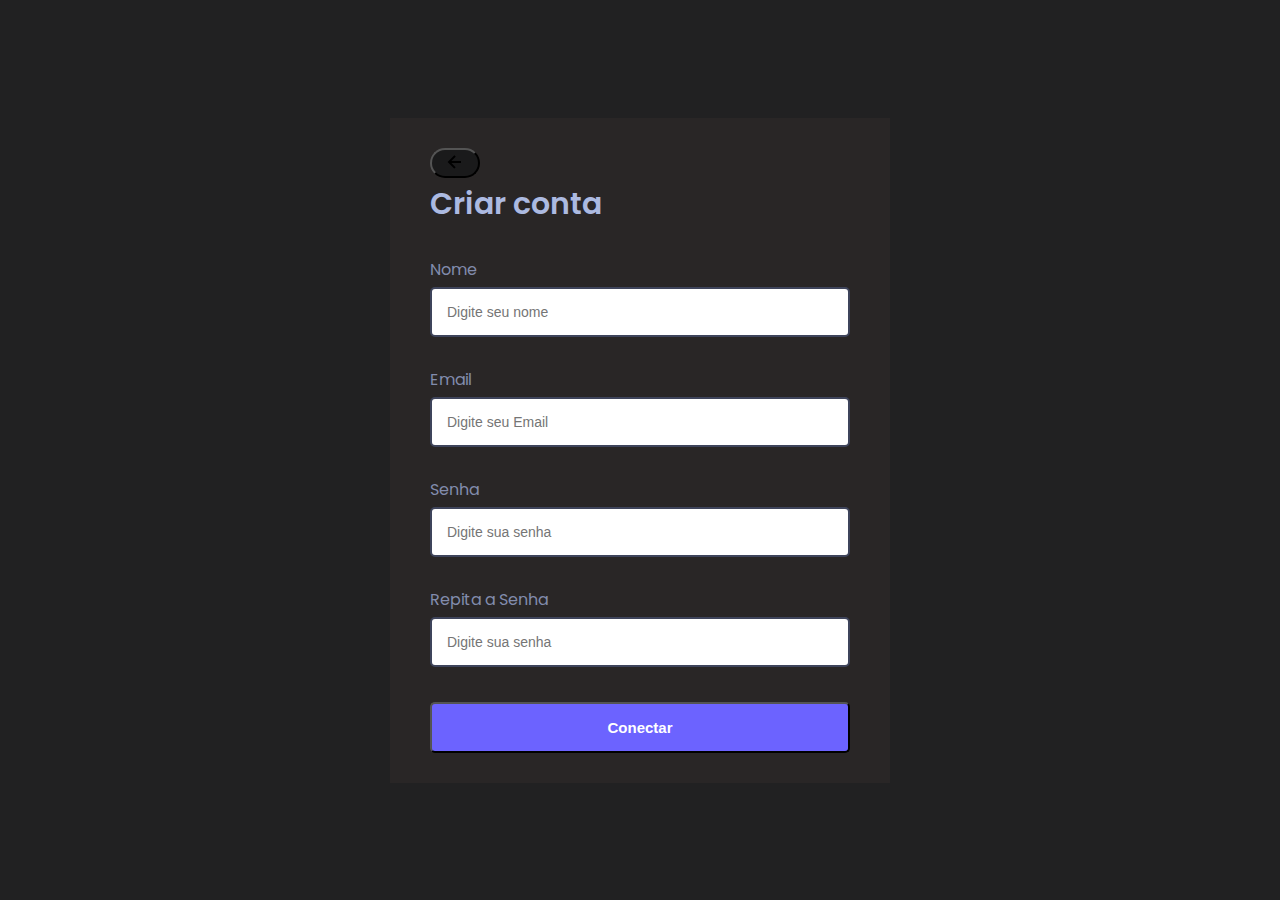
<file: index.html>
<!DOCTYPE html>
<html>
<head>
    <meta charset='utf-8'>
    <meta http-equiv='X-UA-Compatible' content='IE=edge'>
    <title>Web_Code</title>
    <meta name='viewport' content='width=device-width, initial-scale=1'>
    <link rel='stylesheet' type='text/css' media='screen' href='./components/css/style.css'>
    <script src='./components/js/main.js' defer></script>

    
</head>
<body>

    <div class="conteiner">

        <div class="header">
            <button class="pagePrincipal"><a href="./components/page/index2.html"><img src="./images/left-arrow-alt-regular-24.png" alt=" "></a></button>

            <h2>Criar conta</h2>
        </div>

        <form class="form" id="form">

            <div class="form-control">
                <label for="username">Nome</label>
                <input type="text" id="username" placeholder="Digite seu nome">
                <i><img class="img_sucess" src="./images/success-icon.svg"></i>
                <i><img class="img_error" src="./images/error-icon.svg"></i>

                <small>Error message</small>
            </div>

            <div class="form-control">
                <label for="email">Email</label>
                <input type="email" id="email" placeholder="Digite seu Email">
                <i><img class="img_sucess" src="./images/success-icon.svg"></i>
                <i><img class="img_error" src="./images/error-icon.svg"></i>

                <small>Error message</small>
            </div>

            <div class="form-control">
                <label for="password">Senha</label>
                <input type="password" id="password" placeholder="Digite sua senha">
                <i><img class="img_sucess" src="./images/success-icon.svg"></i>
                <i><img class="img_error" src="./images/error-icon.svg"></i>

                <small>Error message</small>
            </div>

            <div class="form-control">
                <label for="password2">Repita a Senha</label>
                <input type="password" id="password2" placeholder="Digite sua senha">
                <i><img class="img_sucess" src="./images/success-icon.svg"></i>
                <i><img class="img_error" src="./images/error-icon.svg"></i>

                <small>Error message</small>
            </div>

            <button type="submit">Conectar</button>

        </form>

    </div>
    
</body>
</html>
</file>
<file: components/css/style.css>
@import url('https://fonts.googleapis.com/css2?family=Poppins:wght@500;600&display=swap');

* {
    margin: 0;
    padding: 0;
    box-sizing: border-box;
}

body {
    background: #212122;
    display: flex;
    font-family: Poppins;
    align-items: center;
    justify-content: center;
    min-height: 100vh;

    border: 0;
}

.container {
    background-color: #212224;
    border-radius: 5px;
    border: 2px solid #202125;
    width: 500px;
    max-width: 100%;
}

.header {
    padding: 30px 40px;
    background-color: #292626;
    width: 500px;
}

.header h2 {
    font-weight: 600;
    color: #ACBAE1;
    font-size: 30px;
}

.form {
    padding: 0 40px 30px;
    background-color: #292626;
    width: 500px;
}

.form-control {
    margin-bottom: 10px;
    padding-bottom: 20px;
    position: relative;
}

.form-control label {
    display: inline-block;
    margin-bottom: 5px;
    color: #828CAD;
}

.form-control input {
    border: 2px solid #3E445B;
    border-radius: 5px;
    outline: 0;

    display: block;

    font-size: 14px;

    width: 100%;
    padding: 15px;
}

/*Simulação dos inputs error e sucess*/
/*Inicio*/

.form-control.success input {
    border: 3px solid #4ECA64;
}

.form-control.success i .img_sucess {
    visibility: visible;
}

.form-control.error input {
    border: 3px solid #DB5A5A;
}

.form-control.error i .img_error {
    visibility: visible;
}

.form-control.error small {
    visibility: visible;
}


/*FIM*/

.form-control.success input {
    border: 3px solid #4ECA64;
}

.form-control.error input {
    border: 3px solid #DB5A5A;
}

.form-control.error i.img-error {
    visibility: visible;
}

.form-control.success i.img-success {
    visibility: visible;
}

.form-control.error small{
    color: #DB5A5A;
    visibility: visible;
}

.form-control i {
    position: absolute;
    top: 45px;
    right: 10px;
    visibility: hidden;
}

.form-control small {
    visibility: hidden;
    position: absolute;
    margin-top: 5px;
    font-size: 14px;
}

.form button {
    background-color: #6C63FF;
    border-radius: 5px;
    color: #fff;
    padding: 15px;
    font-size: 15px;
    font-weight: 600;
    width: 100%;

    margin-top: 5px;

    cursor: pointer;
}

.form button:hover {
    background-color: #584ff5;
    transition: 0.3s;
}

.pagePrincipal {
    width: 50px;
    height: 30px;
    border-radius: 20px;
    background-color: #1a1a1b;
}

.pagePrincipal h2{
    visibility: hidden;
}
</file>
